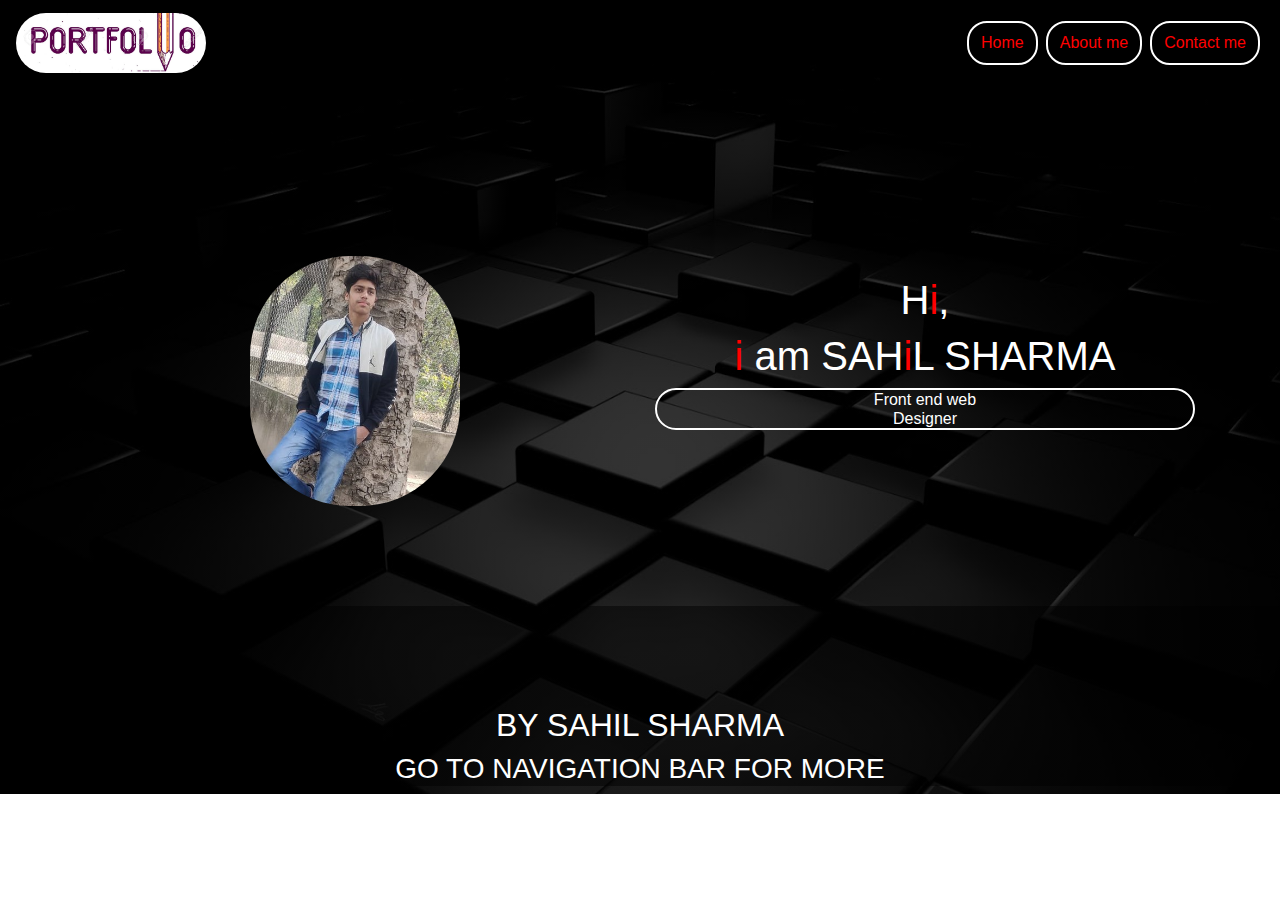
<file: index.html>
<!DOCTYPE html>
<html>
<head>
	<title>Home</title>
	<meta charset="UTF-8">
    <meta name="viewport" content="width=device-width, initial-scale=1.0">
    	<link rel="stylesheet" type="text/css" href="style.css">
    
		<link rel="stylesheet" href="https://cdn.jsdelivr.net/npm/bootstrap@4.5.3/dist/css/bootstrap.min.css">

		<script src="https://code.jquery.com/jquery-3.5.1.slim.min.js"></script>
		<script src="https://cdn.jsdelivr.net/npm/bootstrap@4.5.3/dist/js/bootstrap.bundle.min.js"></script>
    <link rel="stylesheet" type="text/css" href="https://stackpath.bootstrapcdn.com/font-awesome/4.7.0/css/font-awesome.min.css">
</head>
<body class="bg">
	<section>
  <div class="nav-bar">
	<nav class="navbar navbar-expand-lg">
  <a class="navbar-brand" href="#"><img src="portfolio.jpg"></a>
  <button class="navbar-toggler" type="button" data-toggle="collapse" data-target="#navbarNav" aria-controls="navbarNav" aria-expanded="false" aria-label="Toggle navigation">
    <i class="fa fa-bars"></i>
    <span class="navbar-toggler-icon"></span>
  </button>
  <div class="collapse navbar-collapse" id="navbarNav">
    <ul class="navbar-nav ml-auto">
      <li class="nav-item">
        <a class="nav-link" href="#">Home</a>
      </li>
      <li class="nav-item">
        <a class="nav-link" href="aboutme.html">About me</a>
      </li>
      <li class="nav-item">
        <a class="nav-link" href="contact.html">Contact me</a>
      </li>
    </ul>
  </div>
</div>
</section>

  <section>
  	
  	<div class="container text-center">
  		<div class="row">
  			
  			<div class="col-md-6 text-center">
  				<div class="new">
  				<div class="profile-img">
  					<img src="profile.jpg">
  				</div>
  			</div>
  		</div>
  		
  			<div class="col-md-6 text-center">
  				<div class="new1">
  				<h1>H<font color="red">i</font>,</h1>
  				<h1><font color="red">i </font> am SAH<font color="red">i</font>L SHARMA</h1>
  				
  					<h6>Front end web <br>
  					    Designer</h6>
  				</div>
  			</div>
  			
  		</div>
  	</div>
  </section>
  <footer class="footerh">
    <h2>BY SAHIL SHARMA</h2>
    <h3>GO TO NAVIGATION BAR FOR MORE</h3>
  </footer>
</nav>
</body>
</html>
</file>
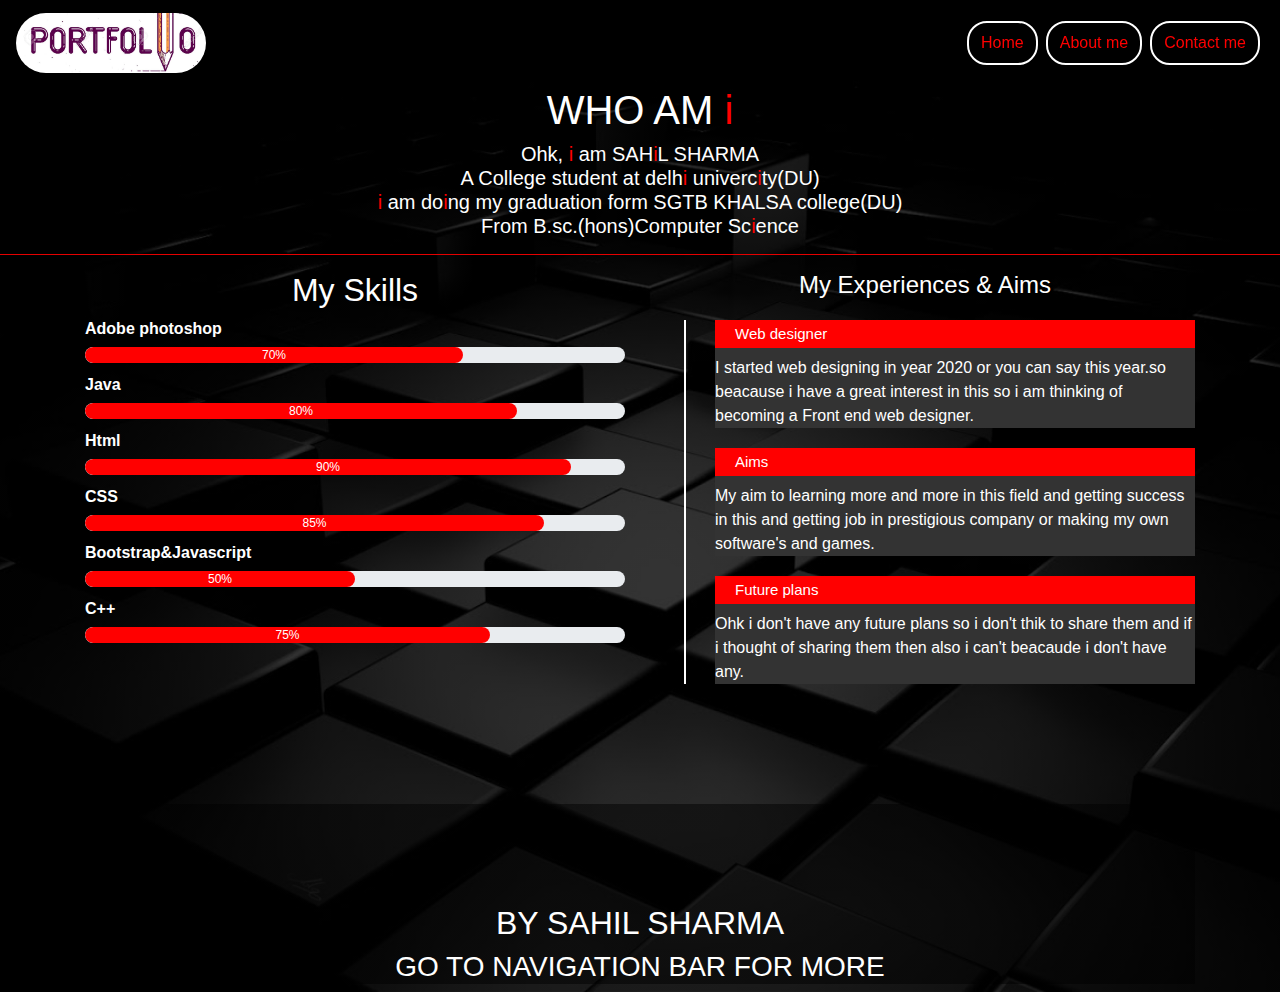
<file: Aboutme.html>
<!DOCTYPE html>
<html>
<head>
	<title>About me</title>
	<meta charset="UTF-8">
    <meta name="viewport" content="width=device-width, initial-scale=1.0">
    	<link rel="stylesheet" type="text/css" href="style.css">
    
		<link rel="stylesheet" href="https://cdn.jsdelivr.net/npm/bootstrap@4.5.3/dist/css/bootstrap.min.css">

		<script src="https://code.jquery.com/jquery-3.5.1.slim.min.js"></script>
		<script src="https://cdn.jsdelivr.net/npm/bootstrap@4.5.3/dist/js/bootstrap.bundle.min.js"></script>
		<link rel="stylesheet" type="text/css" href="https://stackpath.bootstrapcdn.com/font-awesome/4.7.0/css/font-awesome.min.css">
</head>
<body class="bg">
	<div class="nav-bar">
	<nav class="navbar navbar-expand-lg">
  <a class="navbar-brand" href="#"><img src="portfolio.jpg"></a>
  <button class="navbar-toggler" type="button" data-toggle="collapse" data-target="#navbarNav" aria-controls="navbarNav" aria-expanded="false" aria-label="Toggle navigation">
  	<i class="fa fa-bars"></i>
    <span class="navbar-toggler-icon"></span>
  </button>
  <div class="collapse navbar-collapse" id="navbarNav">
    <ul class="navbar-nav ml-auto">
      <li class="nav-item">
        <a class="nav-link" href="index.html">Home</a>
      </li>
      <li class="nav-item">
        <a class="nav-link" href="#">About me</a>
      </li>
      <li class="nav-item">
        <a class="nav-link" href="contact.html">Contact me</a>
      </li>
    </ul>
  </div>
</div>
<div class="container text-center" id="texting">
	<h1>WHO AM <font color="red"> i</font> </h1>
	<h5>Ohk,<font color="red"> i </font> am SAH<font color="red">i</font>L SHARMA <br>
		A College student at delh<font color="red">i </font> univerc<font color="red">i</font>ty(DU)<br>
		<font color="red"> i </font>am do<font color="red">i</font>ng my graduation form SGTB KHALSA college(DU)<br>
		From B.sc.(hons)Computer Sc<font color="red">i</font>ence</h5>
</div>
<hr color="red">
<div class="container">
<div class="row">

<div class="col-md-6">
<h2 class="text-center" id="texting">My Skills</h2>
<div class="skills-bar">
<p  id="texting">Adobe photoshop</p>
<div class="progress">
	<div class="progress-bar" style="width: 70%;">70%</div>
</div>
<p id="texting">Java</p>
<div class="progress">
	<div class="progress-bar" style="width: 80%;">80%</div>
</div>
<p id="texting">Html</p>
<div class="progress">
	<div class="progress-bar" style="width: 90%;">90%</div>
</div>
<p id="texting">CSS</p>
<div class="progress">
	<div class="progress-bar" style="width: 85%;">85%</div>
</div>
<p id="texting">Bootstrap&Javascript</p>
<div class="progress">
	<div class="progress-bar" style="width: 50%;">50%</div>
</div>
<p id="texting">C++</p>
<div class="progress">
	<div class="progress-bar" style="width: 75%;">75%</div>
</div>
</div>
</div>
<div class="col-md-6">
<h4 class="text-center" id="texting">My Experiences & Aims</h4>
<ul class="timeline">
<li><h5 id="texting">Web designer</h5>
<p id="texting">I started web designing in year 2020 or you can say this year.so beacause i have a great interest in this so i am thinking of becoming a Front end web designer.</p></li>
<li><h5 id="texting">Aims</h5>
<p id="texting">My aim to learning more and more in this field and getting success in this and getting job in prestigious company or making my own software's and games.</p></li>
<li><h5 id="texting">Future plans</h5>
<p id="texting">Ohk i don't have any future plans so i don't thik to share them and if i thought of sharing them then also i can't beacaude i don't have any.</p></li>
</ul>
</div>
</div>
<footer class="footerh">
    <h2>BY SAHIL SHARMA</h2>
    <h3>GO TO NAVIGATION BAR FOR MORE</h3>
 </footer>
</body>
</html>
</file>
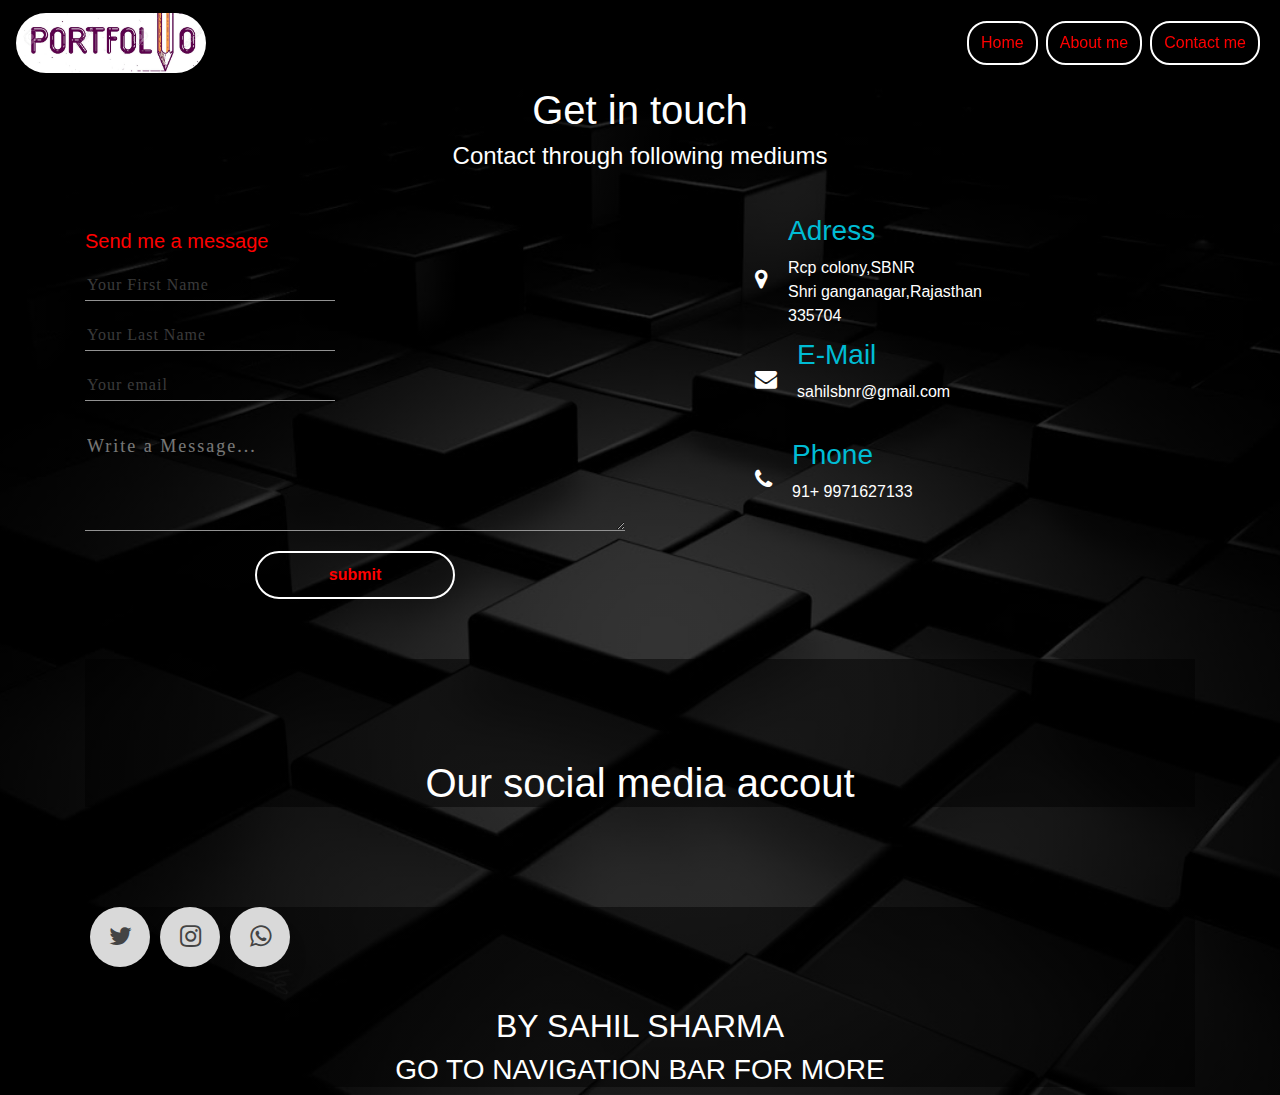
<file: contact.html>
<!DOCTYPE html>
<html>
<head>
	<title>Contact me</title>
	<meta charset="UTF-8">
    <meta name="viewport" content="width=device-width, initial-scale=1.0">
    	<link rel="stylesheet" type="text/css" href="style.css">
    
		<link rel="stylesheet" href="https://cdn.jsdelivr.net/npm/bootstrap@4.5.3/dist/css/bootstrap.min.css">

		<script src="https://code.jquery.com/jquery-3.5.1.slim.min.js"></script>
		<script src="https://cdn.jsdelivr.net/npm/bootstrap@4.5.3/dist/js/bootstrap.bundle.min.js"></script>
		<link rel="stylesheet" href="https://stackpath.bootstrapcdn.com/font-awesome/4.7.0/css/font-awesome.min.css">
</head>
<body class="bg">
	<div class="nav-bar">
	<nav class="navbar navbar-expand-lg">
  <a class="navbar-brand" href="#"><img src="portfolio.jpg"></a>
  <button class="navbar-toggler" type="button" data-toggle="collapse" data-target="#navbarNav" aria-controls="navbarNav" aria-expanded="false" aria-label="Toggle navigation">
  	<i class="fa fa-bars"></i>
    <span class="navbar-toggler-icon"></span>
  </button>
  <div class="collapse navbar-collapse" id="navbarNav">
    <ul class="navbar-nav ml-auto">
      <li class="nav-item">
        <a class="nav-link" href="index.html">Home</a>
      </li>
      <li class="nav-item">
        <a class="nav-link" href="aboutme.html">About me</a>
      </li>
      <li class="nav-item">
        <a class="nav-link" href="contact.html">Contact me</a>
      </li>
    </ul>
  </div>
</div>
<div class="container" id="texting">
	<div class="text-center">
<h1>Get in touch</h1>	
<h4>Contact through following mediums</h4>
	</div>

	<div class="row">
	<div class="col-md-6" >
	<div id="contact-form">
	
	<h5 style="color: red">Send me a message</h5>
	<form>
	
	<div class="f-name">
	<input type="text" placeholder="Your First Name"/>
	</div>
	<div class="f-name">
	<input type="text" placeholder="Your Last Name"/>
	</div>
	<div class="f-email">
	<input type="email" placeholder="Your email"/>
	</div>
		
	<div class="message">
	
	<textarea name="message" rows="5" cols="10" placeholder="Write a Message..."></textarea>
	</div>
	<div class="text-center">
	<button class="buttonc"><b>submit</b></button>
	</div>
		
	</form>
	
	</div>
	</div>
	

<div class="col-md-6" style="margin-top: 50px;">
	<div class="contact-info">
		<div class="box">
			<div class="icon"><i class="fa fa-map-marker" aria-hidden="true"></i>
				<div class="text">
					<h3>Adress</h3>
					<p>Rcp colony,SBNR<br>Shri ganganagar,Rajasthan<br>335704</p>
				</div>
			</div>
		</div>
		<div class="box">
			<div class="icon"><i class="fa fa-envelope" aria-hidden="true"></i>
				<div class="text">
					<h3>E-Mail</h3>
					<p>sahilsbnr@gmail.com</p>
				</div>
			</div>
		</div>
		<div class="box">
			<div class="icon"><i class="fa fa-phone" aria-hidden="true"></i>
				<div class="text">
					<h3>Phone</h3>
					<p>91+ 9971627133</p>
				</div>
			</div>
		</div>
		
	</div>
</div>

</div>
<div>
	<h1 class="footerh" id="socialmedia">Our social media accout</h1>
	</div>
	<div>
		<div class="wrapper">
      <div class="button">
    
        <div class="icon"><a href="https://twitter.com/SAHILSH39053683"><i class="fa fa-twitter"></i></i></div>
        <span>Twitter</span></a>
      </div>
      
      <div class="button">
        <div class="icon"><a href="https://www.instagram.com/sahil.sharma.__/"><i class="fa fa-instagram"></i></div>
        <span>Instagram</span></a>
      </div>
      

      <div class="button">
        <div class="icon"><a href="https://wa.me/919971627133"><i class="fa fa-whatsapp"></i></div>
        <span>Whattsapp</span></a>
      </div>
<footer class="footerh">
    <h2>BY SAHIL SHARMA</h2>
    <h3>GO TO NAVIGATION BAR FOR MORE</h3>
 </footer>
</body>
</html>
</file>
<file: style.css>
body{
    margin: 0;
    padding: 0;
    font-style: sans-serif;
    

}
.bg{
	height: 100%;
	background-image:linear-gradient(rgba(0, 0, 0, 0.5), rgba(0, 0, 0, 0.5)), url("bg.jpg");
    background-repeat: no-repeat;
    

  /* Center and scale the image nicely */
  background-position: center;
  background-repeat: no-repeat;
  background-size: cover;

}
.nav-bar{
	top: 0;
	position: sticky;
	z-index: 2;
}
.nav-bar .fa-bars{
	font-size: 35px;
	color: white;
}
.navbar-toggler{
	outline: none !important;
}
.navbar-brand img{
    height: 60px;
    border-radius: 100px;
}
.nav-item{
	border: 2px solid white;
	border-radius: 20px;
	margin: 0 4px;
	padding: 0 4px;
}
.nav-item a{
	text-decoration: none;
	color: red;
	text-align: center;
}

.nav-item a:hover{
	color: white;
}

.new{
    margin-top: 170px;
}
.new1{
    margin-top: 190px;
    color: white;
}
.new1 h6{
	border: 2px solid white;
	border-radius: 100px;
}
.profile-img img{
    height: 250px;
    border-radius: 100px;
}
.footerh{
	margin-top: 100px;
	background-image:linear-gradient(rgba(0, 0, 0, 0.5), rgba(0, 0, 0, 0.5)); 
	width: 100%;
	padding-top: 100px;
	text-align: center;

	color: white;
}
/* -----------about me----------*/
.nav-bar{
	top: 0;
	position: sticky;
	z-index: 2;
}
#texting{
	color: white;
}
.skills-bar p{
	margin-left: : 50px;
	margin-bottom: 6px;
	font-weight: 600;
}
.progress{
	border-radius: 20px !important;
	margin-bottom: 10px;
}
.progress-bar{
	border-radius: 16px;
	background: red !important;
}
.timeline{
	list-style-type: none;
	position: relative;
}
.timeline:before{
	content: '';
	background: #fff;
	display: inline-block;
	position: absolute;
	left: 29px;
	width: 2px;
	height: 100%;
	z-index: 1;
}
.timeline li{
	margin-top: 20px;
	margin-bottom: 20px;
	margin-left: 20px;
	background: #333333;
}
.timeline li h5{
	background-color: red;
	padding: 5px 0 5px 20px;
	color: red;
	font-size: 15px;
}
.f-name,.f-email,.message{
	display: flex;
	flex-direction: column;
	font-family: calibri;
	
}
#contact-form{
	margin-top: 50px;
}
.f-name input,.f-email input{
	height: 30px;
	width:250px;
	border: none;
	outline: none;
	background-color:transparent;
	border-bottom: 1px solid #929292;
	color:#FFFFFF;
	margin: 10px 0px;
}
.f-email input::placeholder,
.f-name input::placeholder,.message textarea::placeholder{
	opacity: 0.5;
	letter-spacing: 1px;
}
.f-email input:focus,
.f-name input:focus {
	border-bottom: 1px solid #17d1ac;
	transition: all ease 0.5s;
}
.message{
	margin: 20px 0;
}
#contact-form textarea{
	width: 100% !important;
	height: 100px !important;
	border: none;
	outline: none;
	background-color:transparent;
	box-sizing: border-box;
	border-bottom: 1px solid #929292;
	color:#EBEBEB;
	font-size: 16px;
}
#contact-form textarea::placeholder{
	color:#EBEBEB;
	font-size: 18px;
	letter-spacing: 2px;
	font-family: calibri;
}
.buttonc{
	border:2px solid white;
	background-color: transparent;
	padding:10px 50px;
	width: 200px;
	border-radius: 200px;
	color: red;
}
.contact-info{
	margin-left: 100px;
	width: 100%;
	display: flex;
	flex-direction: column;
}
.contact-info .box{
	position: relative;
	padding: 20px 0;
	display: flex;

}
.contact-info .box .icon{
	min-width: 60px;
	height: 60px;
	
	display: flex;
	justify-content: center;
	align-items: center;
	border-radius: 50%;
	font-size: 22px;
}
.contact-info .box .icon .text{
	display: flex;
	margin-left: 20px;
	font-size: 16px;
	color: #fff;
	flex-direction: column;
	font-weight: 300;
}
.contact-info .box .icon .text h3{
	font-weight: 500;
	color: #00bcd4;
}
#socialmedia{
	margin: 60px 0;
}
.wrapper{
	margin-top: 50px;
}
.wrapper .button{
  display: inline-block;
  height: 60px;
  width: 60px;
  float: left;
  margin: 0 5px;
  overflow: hidden;
  background:#d9d9d9;

  border-radius: 60px;
  cursor: pointer;
  box-shadow: 0px 20px 20px rgba(0,0,0,0.1);
  transition: all 0.3s ease-out;
;
}
.clearfix{
	clear: both;
}
.wrapper .button:hover{
  width: 200px;
}
.wrapper .button .icon{
  display: inline-block;
  height: 60px;
  width: 60px;
  text-align: center;
  border-radius: 50px;
  box-sizing: border-box;
  line-height: 60px;
  transition: all 0.3s ease-out;

}
.wrapper .button:nth-child(1):hover .icon{
  background: #00acee;
}
.wrapper .button:nth-child(2):hover .icon{
  background: #DD2A7B;
}
.wrapper .button:nth-child(3):hover .icon{
  background: #4FCE5D;
}
.wrapper .button .icon i{
  font-size: 25px;
  line-height: 60px;
  transition: all 0.3s ease-out;
}
.wrapper .button:hover .icon i{
  color: #fff;
}
.wrapper .button span{
  font-size: 20px;
  font-weight: 500;
  line-height: 60px;
  margin-left: 10px;
  transition: all 0.3s ease-out;
}
.wrapper .button:nth-child(1) span{
  color: #00acee;
}
.wrapper .button:nth-child(2) span{
  color: #DD2A7B;
}
.wrapper .button:nth-child(3) span{
  color: #4FCE5D;
}

.wrapper .button a{
	text-decoration: none;
} 
.wrapper .button a i{
	text-decoration: none;
	color: #444;
}
</file>
